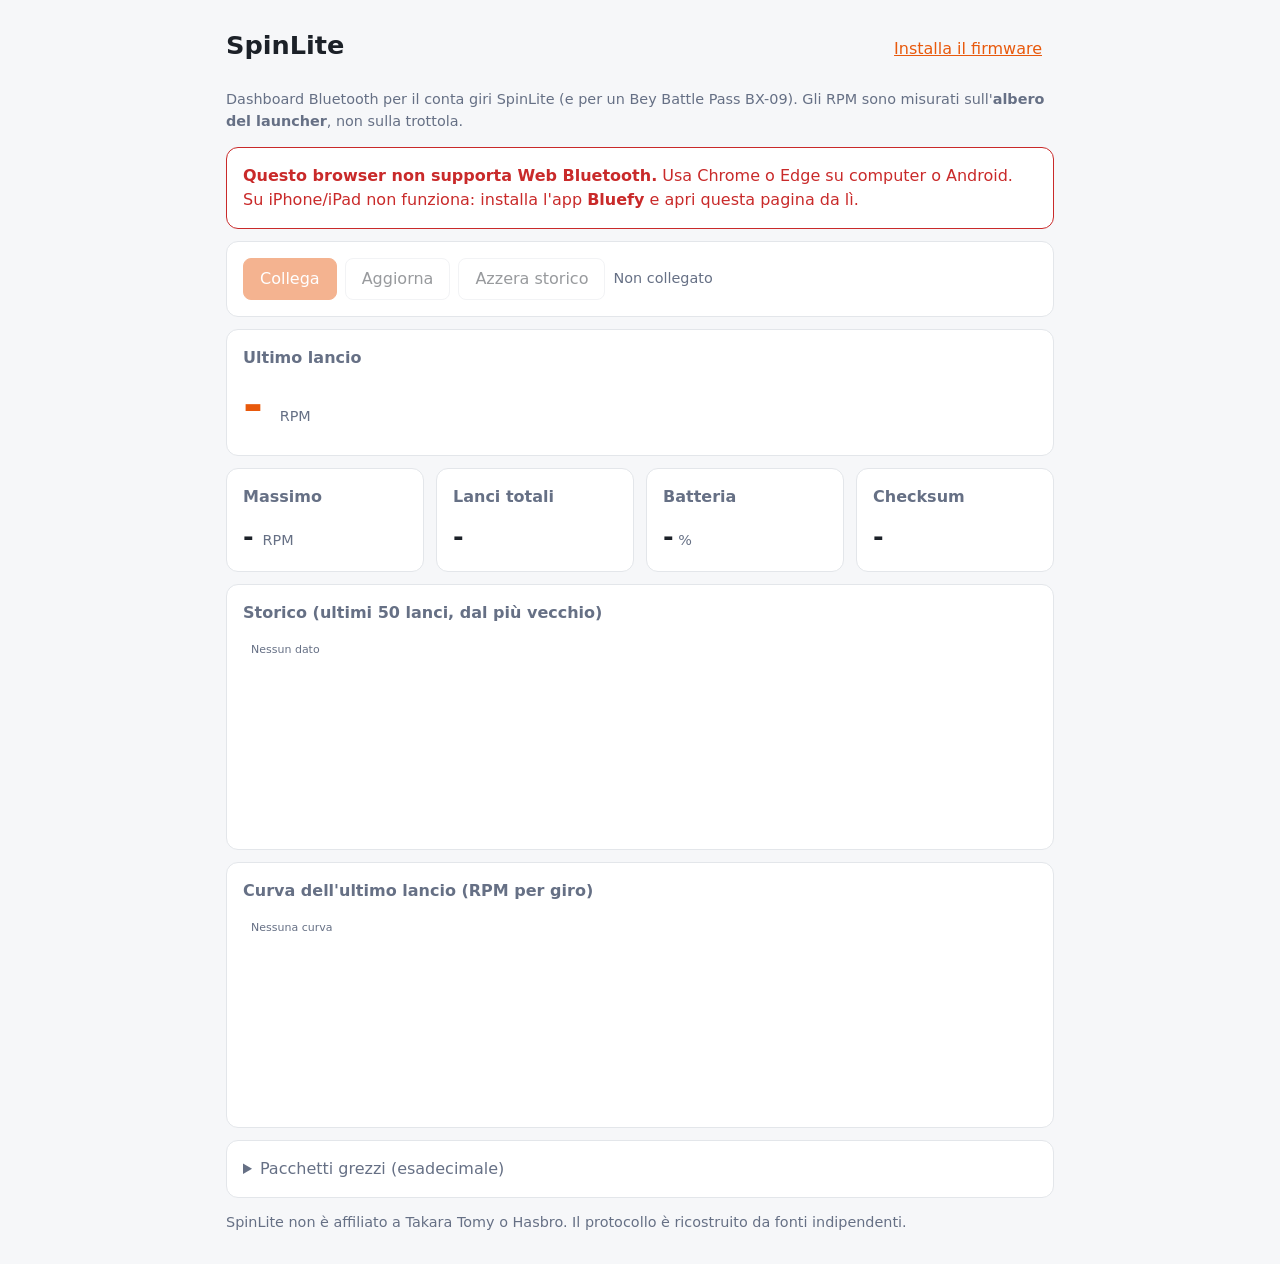
<file: docs/index.html>
<!doctype html>
<html lang="it">
<head>
<meta charset="utf-8">
<meta name="viewport" content="width=device-width,initial-scale=1">
<title>SpinLite - Dashboard</title>
<link rel="stylesheet" href="style.css">
</head>
<body>
<main>
<header>
  <h1>SpinLite</h1>
  <nav><a href="flasher/">Installa il firmware</a></nav>
</header>
<p class="note">Dashboard Bluetooth per il conta giri SpinLite (e per un Bey Battle Pass BX-09). Gli RPM sono misurati sull'<b>albero del launcher</b>, non sulla trottola.</p>

<div id="nosupport" class="card warn" hidden>
  <b>Questo browser non supporta Web Bluetooth.</b> Usa Chrome o Edge su computer o Android.
  Su iPhone/iPad non funziona: installa l'app <b>Bluefy</b> e apri questa pagina da lì.
</div>

<div class="card">
  <div class="row">
    <button id="connect" class="primary">Collega</button>
    <button id="refresh" disabled>Aggiorna</button>
    <button id="clear" disabled>Azzera storico</button>
    <span id="state" class="note">Non collegato</span>
  </div>
</div>

<div class="card">
  <h2>Ultimo lancio</h2>
  <div class="big"><span id="last">-</span> <span class="unit">RPM</span></div>
  <div style="margin-top:8px"><span id="flags"></span></div>
</div>

<div class="grid">
  <div class="card"><h2>Massimo</h2><div class="val"><span id="best">-</span> <span class="unit">RPM</span></div></div>
  <div class="card"><h2>Lanci totali</h2><div class="val" id="total">-</div></div>
  <div class="card"><h2>Batteria</h2><div class="val"><span id="batt">-</span><span class="unit"> %</span></div></div>
  <div class="card"><h2>Checksum</h2><div class="val" id="chk">-</div></div>
</div>

<div class="card"><h2>Storico (ultimi 50 lanci, dal più vecchio)</h2><canvas id="hist"></canvas></div>
<div class="card"><h2>Curva dell'ultimo lancio (RPM per giro)</h2><canvas id="curve"></canvas></div>

<div class="card">
  <details><summary>Pacchetti grezzi (esadecimale)</summary><pre id="log"></pre></details>
</div>
<p class="note">SpinLite non è affiliato a Takara Tomy o Hasbro. Il protocollo è ricostruito da fonti indipendenti.</p>
</main>
<script type="module" src="app.js"></script>
</body>
</html>
</file>
<file: docs/style.css>
:root{--bg:#f6f7f9;--card:#fff;--fg:#1c2128;--mut:#667085;--acc:#e8590c;--ok:#2b8a3e;--ko:#c92a2a;--bd:#e3e6ea;--bar:#e8590c}
@media(prefers-color-scheme:dark){:root{--bg:#12151a;--card:#1b2027;--fg:#e8eaed;--mut:#9aa4b2;--acc:#ff8a4c;--ok:#51cf66;--ko:#ff6b6b;--bd:#2c333d;--bar:#ff8a4c}}
*{box-sizing:border-box}
body{margin:0;background:var(--bg);color:var(--fg);font:16px/1.5 system-ui,sans-serif}
main{max-width:860px;margin:0 auto;padding:16px}
header{display:flex;flex-wrap:wrap;gap:8px 16px;align-items:baseline;justify-content:space-between}
h1{margin:.4em 0;font-size:1.6rem}h2{font-size:1rem;margin:0 0 8px;color:var(--mut);font-weight:600}
nav a{color:var(--acc);margin-right:12px}
.card{background:var(--card);border:1px solid var(--bd);border-radius:12px;padding:16px;margin:12px 0}
.grid{display:grid;grid-template-columns:repeat(auto-fit,minmax(150px,1fr));gap:12px}
.grid .card{margin:0}
.big{font-size:3rem;font-weight:700;line-height:1.1;color:var(--acc)}
.val{font-size:1.6rem;font-weight:600}
.unit{font-size:.9rem;color:var(--mut);font-weight:400}
button{font:inherit;padding:8px 16px;border-radius:8px;border:1px solid var(--bd);background:var(--card);color:var(--fg);cursor:pointer}
button.primary{background:var(--acc);color:#fff;border-color:var(--acc)}
button:disabled{opacity:.45;cursor:not-allowed}
.row{display:flex;flex-wrap:wrap;gap:8px;align-items:center}
.warn{border-color:var(--ko);color:var(--ko)}
.note{color:var(--mut);font-size:.9rem}
.tag{display:inline-block;padding:2px 10px;border-radius:99px;border:1px solid var(--bd);font-size:.85rem;margin-right:4px}
.ok{color:var(--ok)}.ko{color:var(--ko)}
canvas{width:100%;height:200px;display:block}
pre{max-height:260px;overflow:auto;font-size:.8rem;margin:8px 0 0;white-space:pre-wrap}
details summary{cursor:pointer;color:var(--mut)}
</file>
